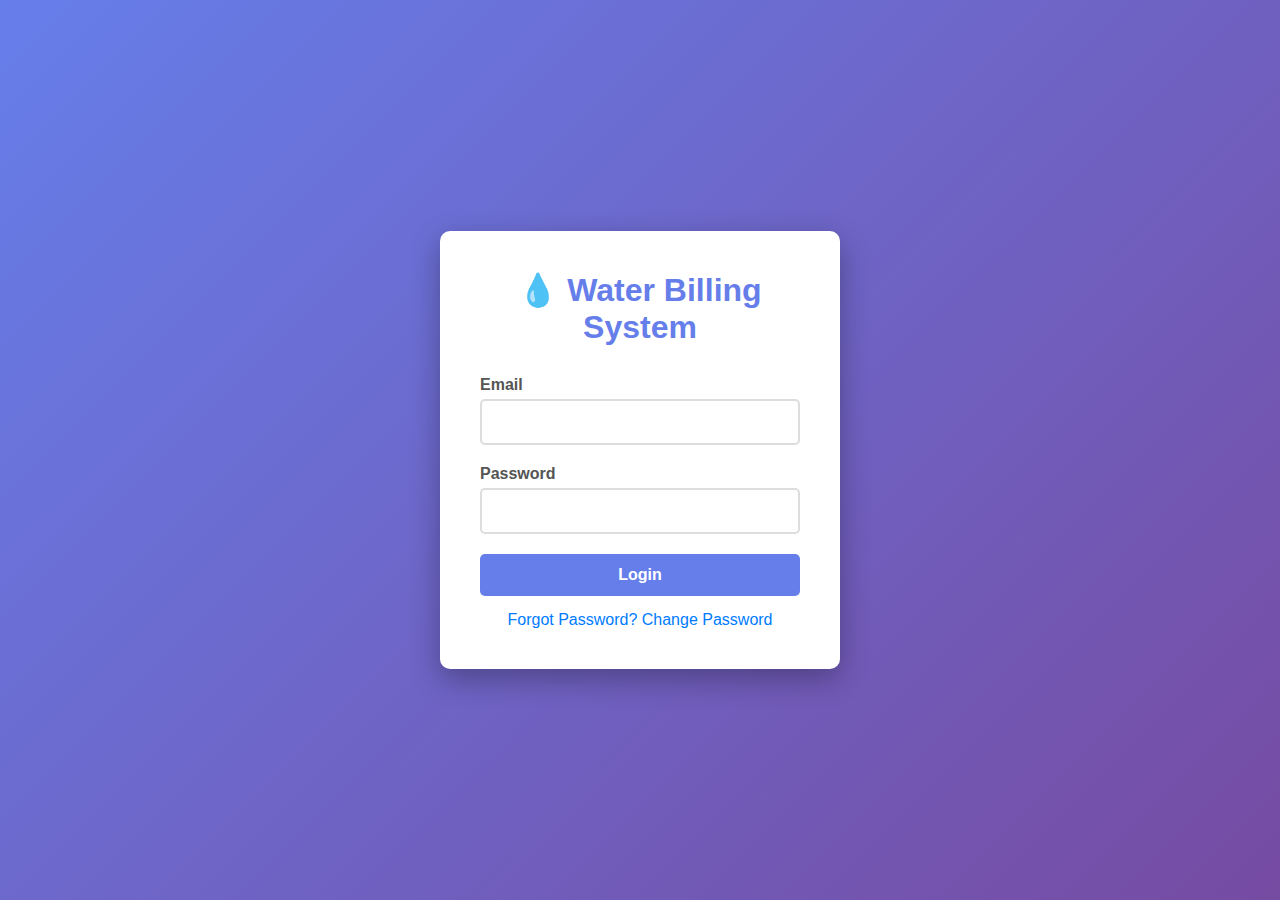
<file: target/classes/static/index.html>
<!DOCTYPE html>
<html lang="en">
<head>
    <meta charset="UTF-8">
    <meta name="viewport" content="width=device-width, initial-scale=1.0">
    <title>Water Billing System - Login</title>
    <link rel="stylesheet" href="css/style.css">
</head>
<body>
    <div class="login-container">
        <div class="login-box">
            <h1>💧 Water Billing System</h1>
            <form id="loginForm">
                <div class="form-group">
                    <label for="email">Email</label>
                    <input type="email" id="email" name="email" required>
                </div>
                <div class="form-group">
                    <label for="password">Password</label>
                    <input type="password" id="password" name="password" required>
                </div>
                <button type="submit" class="btn btn-primary">Login</button>
            </form>
            <div id="errorMessage" class="error-message"></div>

            <div style="text-align: center; margin-top: 15px;">
                <a href="change-password.html" style="color: #007bff; text-decoration: none;">Forgot Password? Change Password</a>
            </div>
        </div>
    </div>
    <script src="js/auth.js"></script>
</body>
</html>
</file>
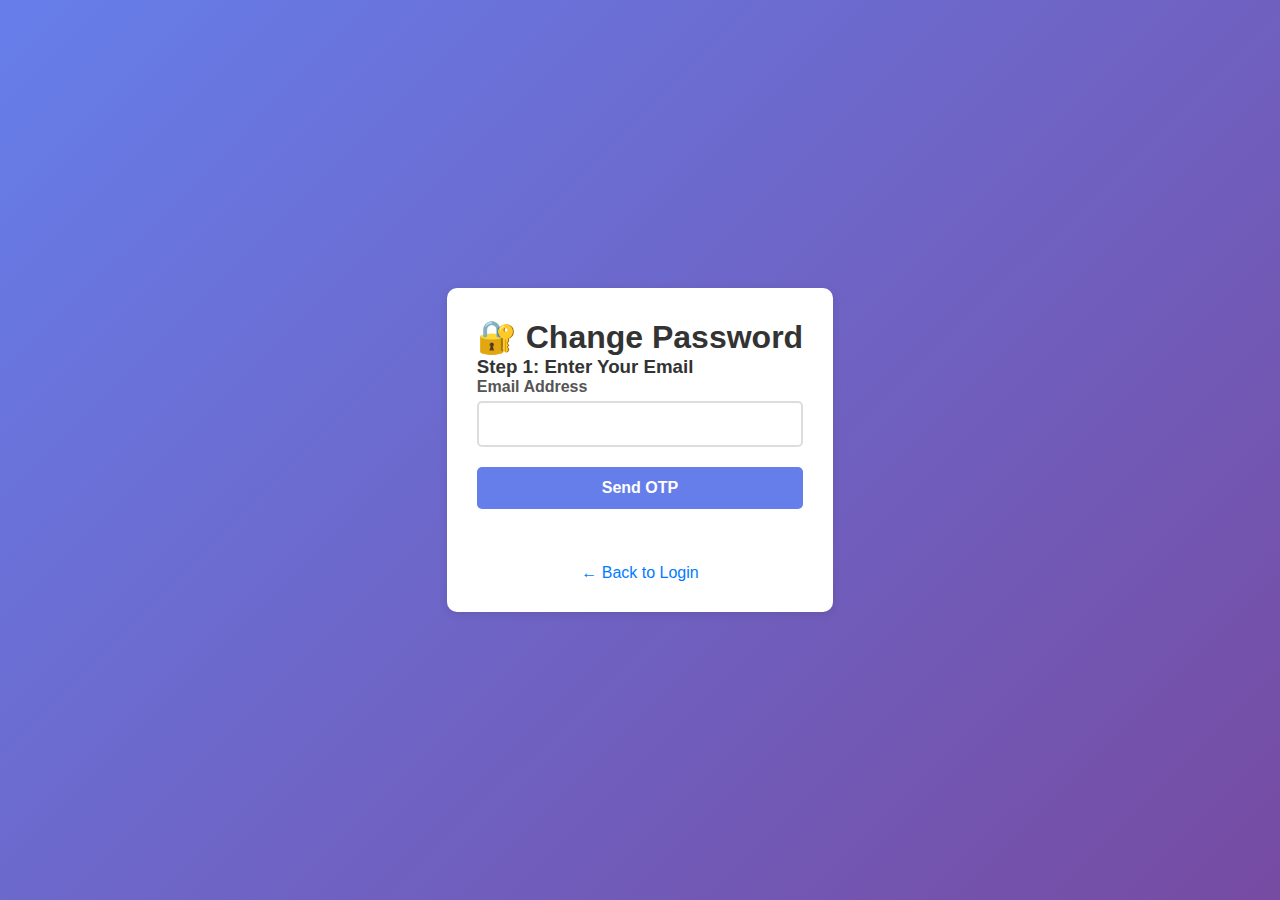
<file: target/classes/static/change-password.html>
<!DOCTYPE html>
<html lang="en">
<head>
    <meta charset="UTF-8">
    <meta name="viewport" content="width=device-width, initial-scale=1.0">
    <title>Change Password - Water Billing System</title>
    <link rel="stylesheet" href="css/style.css">
    <style>
        .password-change-container {
            max-width: 500px;
            margin: 50px auto;
            padding: 30px;
            background: white;
            border-radius: 10px;
            box-shadow: 0 2px 10px rgba(0,0,0,0.1);
        }
        .step {
            display: none;
        }
        .step.active {
            display: block;
        }
        .otp-input {
            display: flex;
            gap: 10px;
            margin: 20px 0;
        }
        .otp-input input {
            flex: 1;
            text-align: center;
            font-size: 24px;
            letter-spacing: 5px;
            padding: 15px;
        }
        .back-link {
            text-align: center;
            margin-top: 20px;
        }
        .back-link a {
            color: #007bff;
            text-decoration: none;
        }
    </style>
</head>
<body>
    <div class="login-container">
        <div class="password-change-container">
            <h1>🔐 Change Password</h1>
            
            <!-- Step 1: Request OTP -->
            <div id="step1" class="step active">
                <h3>Step 1: Enter Your Email</h3>
                <form id="requestOtpForm">
                    <div class="form-group">
                        <label for="email">Email Address</label>
                        <input type="email" id="email" name="email" required>
                    </div>
                    <button type="submit" class="btn btn-primary">Send OTP</button>
                </form>
                <div id="otpMessage" class="message"></div>
            </div>

            <!-- Step 2: Verify OTP and Change Password -->
            <div id="step2" class="step">
                <h3>Step 2: Verify OTP & Set New Password</h3>
                <p>An OTP has been sent to your email. Please check your inbox.</p>
                <form id="changePasswordForm">
                    <div class="form-group">
                        <label for="otp">Enter OTP</label>
                        <input type="text" id="otp" name="otp" maxlength="6" pattern="[0-9]{6}" required 
                               placeholder="000000" class="otp-input-single">
                    </div>
                    <div class="form-group">
                        <label for="newPassword">New Password</label>
                        <input type="password" id="newPassword" name="newPassword" minlength="6" required>
                        <small>Password must be at least 6 characters long</small>
                    </div>
                    <div class="form-group">
                        <label for="confirmPassword">Confirm Password</label>
                        <input type="password" id="confirmPassword" name="confirmPassword" minlength="6" required>
                    </div>
                    <button type="submit" class="btn btn-primary">Change Password</button>
                </form>
                <div id="passwordMessage" class="message"></div>
            </div>

            <div class="back-link">
                <a href="index.html">← Back to Login</a>
            </div>
        </div>
    </div>

    <script src="js/change-password.js"></script>
</body>
</html>
</file>
<file: target/classes/static/css/style.css>
* {
    margin: 0;
    padding: 0;
    box-sizing: border-box;
}

body {
    font-family: 'Segoe UI', Tahoma, Geneva, Verdana, sans-serif;
    background: linear-gradient(135deg, #667eea 0%, #764ba2 100%);
    min-height: 100vh;
    color: #333;
}

/* Login Page */
.login-container {
    display: flex;
    justify-content: center;
    align-items: center;
    min-height: 100vh;
    padding: 20px;
}

.login-box {
    background: white;
    padding: 40px;
    border-radius: 10px;
    box-shadow: 0 10px 30px rgba(0,0,0,0.3);
    width: 100%;
    max-width: 400px;
}

.login-box h1 {
    text-align: center;
    margin-bottom: 30px;
    color: #667eea;
}

.form-group {
    margin-bottom: 20px;
}

.form-group label {
    display: block;
    margin-bottom: 5px;
    font-weight: 600;
    color: #555;
}

.form-group input,
.form-group select {
    width: 100%;
    padding: 12px;
    border: 2px solid #ddd;
    border-radius: 5px;
    font-size: 16px;
    transition: border-color 0.3s;
}

.form-group input:focus,
.form-group select:focus {
    outline: none;
    border-color: #667eea;
}

.btn {
    padding: 12px 24px;
    border: none;
    border-radius: 5px;
    font-size: 16px;
    cursor: pointer;
    transition: all 0.3s;
    font-weight: 600;
}

.btn-primary {
    background: #667eea;
    color: white;
    width: 100%;
}

.btn-primary:hover {
    background: #5568d3;
}

.btn-secondary {
    background: #6c757d;
    color: white;
}

.btn-secondary:hover {
    background: #5a6268;
}

.btn-success {
    background: #28a745;
    color: white;
}

.btn-success:hover {
    background: #218838;
}

.btn-danger {
    background: #dc3545;
    color: white;
}

.btn-danger:hover {
    background: #c82333;
}

.error-message {
    color: #dc3545;
    margin-top: 10px;
    text-align: center;
}

.login-info {
    margin-top: 20px;
    padding: 15px;
    background: #f8f9fa;
    border-radius: 5px;
    font-size: 14px;
}

.login-info p {
    margin: 5px 0;
}

/* Navbar */
.navbar {
    background: white;
    box-shadow: 0 2px 10px rgba(0,0,0,0.1);
    padding: 15px 0;
    margin-bottom: 30px;
}

.nav-container {
    max-width: 1200px;
    margin: 0 auto;
    padding: 0 20px;
    display: flex;
    justify-content: space-between;
    align-items: center;
}

.nav-container h2 {
    color: #667eea;
}

.nav-links {
    display: flex;
    gap: 20px;
    align-items: center;
}

.nav-links a {
    text-decoration: none;
    color: #333;
    font-weight: 500;
    padding: 8px 16px;
    border-radius: 5px;
    transition: all 0.3s;
}

.nav-links a:hover,
.nav-links a.active {
    background: #667eea;
    color: white;
}

/* Container */
.container {
    max-width: 1200px;
    margin: 0 auto;
    padding: 0 20px;
}

.container h1 {
    color: white;
    margin-bottom: 30px;
}

/* Cards */
.dashboard-grid {
    display: grid;
    grid-template-columns: repeat(auto-fit, minmax(300px, 1fr));
    gap: 20px;
    margin-bottom: 30px;
}

.card {
    background: white;
    padding: 25px;
    border-radius: 10px;
    box-shadow: 0 5px 15px rgba(0,0,0,0.1);
}

.card h3 {
    color: #667eea;
    margin-bottom: 15px;
}

.stat-number {
    font-size: 36px;
    font-weight: bold;
    color: #667eea;
    margin-top: 10px;
}

/* Tables */
.table-container {
    background: white;
    border-radius: 10px;
    padding: 20px;
    box-shadow: 0 5px 15px rgba(0,0,0,0.1);
    overflow-x: auto;
}

.data-table {
    width: 100%;
    border-collapse: collapse;
}

.data-table th {
    background: #667eea;
    color: white;
    padding: 12px;
    text-align: left;
    font-weight: 600;
}

.data-table td {
    padding: 12px;
    border-bottom: 1px solid #ddd;
}

.data-table tr:hover {
    background: #f8f9fa;
}

/* Bills */
.bills-container {
    display: grid;
    gap: 20px;
}

.bill-card {
    background: white;
    padding: 20px;
    border-radius: 10px;
    box-shadow: 0 5px 15px rgba(0,0,0,0.1);
    display: flex;
    justify-content: space-between;
    align-items: center;
}

.bill-info h3 {
    color: #667eea;
    margin-bottom: 10px;
}

.bill-info p {
    margin: 5px 0;
    color: #666;
}

.bill-amount {
    text-align: right;
}

.bill-amount .amount {
    font-size: 24px;
    font-weight: bold;
    color: #667eea;
}

.status-badge {
    display: inline-block;
    padding: 5px 15px;
    border-radius: 20px;
    font-size: 14px;
    font-weight: 600;
    margin-top: 10px;
}

.status-paid {
    background: #d4edda;
    color: #155724;
}

.status-unpaid {
    background: #f8d7da;
    color: #721c24;
}

.status-overdue {
    background: #fff3cd;
    color: #856404;
}

/* Payment Page */
.payment-container {
    display: flex;
    justify-content: center;
}

.payment-box {
    background: white;
    padding: 30px;
    border-radius: 10px;
    box-shadow: 0 5px 15px rgba(0,0,0,0.1);
    max-width: 500px;
    width: 100%;
}

.qr-section {
    text-align: center;
    margin: 30px 0;
}

.qr-code {
    width: 250px;
    height: 250px;
    border: 2px solid #ddd;
    border-radius: 10px;
    padding: 10px;
    background: white;
}

.qr-info {
    margin-top: 10px;
    color: #666;
    font-size: 14px;
}

.bill-details {
    background: #f8f9fa;
    padding: 15px;
    border-radius: 5px;
    margin: 20px 0;
}

.bill-details p {
    margin: 8px 0;
}

.form-control {
    width: 100%;
    padding: 12px;
    border: 2px solid #ddd;
    border-radius: 5px;
    font-size: 16px;
    margin-bottom: 15px;
}

.message {
    margin-top: 15px;
    padding: 10px;
    border-radius: 5px;
    text-align: center;
}

.message.success {
    background: #d4edda;
    color: #155724;
}

.message.error {
    background: #f8d7da;
    color: #721c24;
}

/* Charts */
.chart-container {
    height: 200px;
    margin: 20px 0;
}

.chart-container-large {
    background: white;
    padding: 30px;
    border-radius: 10px;
    box-shadow: 0 5px 15px rgba(0,0,0,0.1);
    height: 500px;
}

/* Modal */
.modal {
    display: none;
    position: fixed;
    z-index: 1000;
    left: 0;
    top: 0;
    width: 100%;
    height: 100%;
    background: rgba(0,0,0,0.5);
    overflow: auto;
}

.modal-content {
    background: white;
    margin: 50px auto;
    padding: 30px;
    border-radius: 10px;
    max-width: 500px;
    width: 90%;
    position: relative;
}

.close {
    position: absolute;
    right: 20px;
    top: 20px;
    font-size: 28px;
    font-weight: bold;
    color: #aaa;
    cursor: pointer;
}

.close:hover {
    color: #000;
}

.page-header {
    display: flex;
    justify-content: space-between;
    align-items: center;
    margin-bottom: 30px;
}

.warning {
    color: #dc3545;
    font-weight: 600;
    margin-top: 10px;
}

.usage-summary {
    margin-top: 20px;
    padding-top: 20px;
    border-top: 2px solid #eee;
}

.usage-summary p {
    margin: 10px 0;
}

/* Responsive */
@media (max-width: 768px) {
    .nav-container {
        flex-direction: column;
        gap: 15px;
    }

    .nav-links {
        flex-wrap: wrap;
        justify-content: center;
    }

    .dashboard-grid {
        grid-template-columns: 1fr;
    }

    .page-header {
        flex-direction: column;
        gap: 15px;
        align-items: flex-start;
    }
}
</file>
